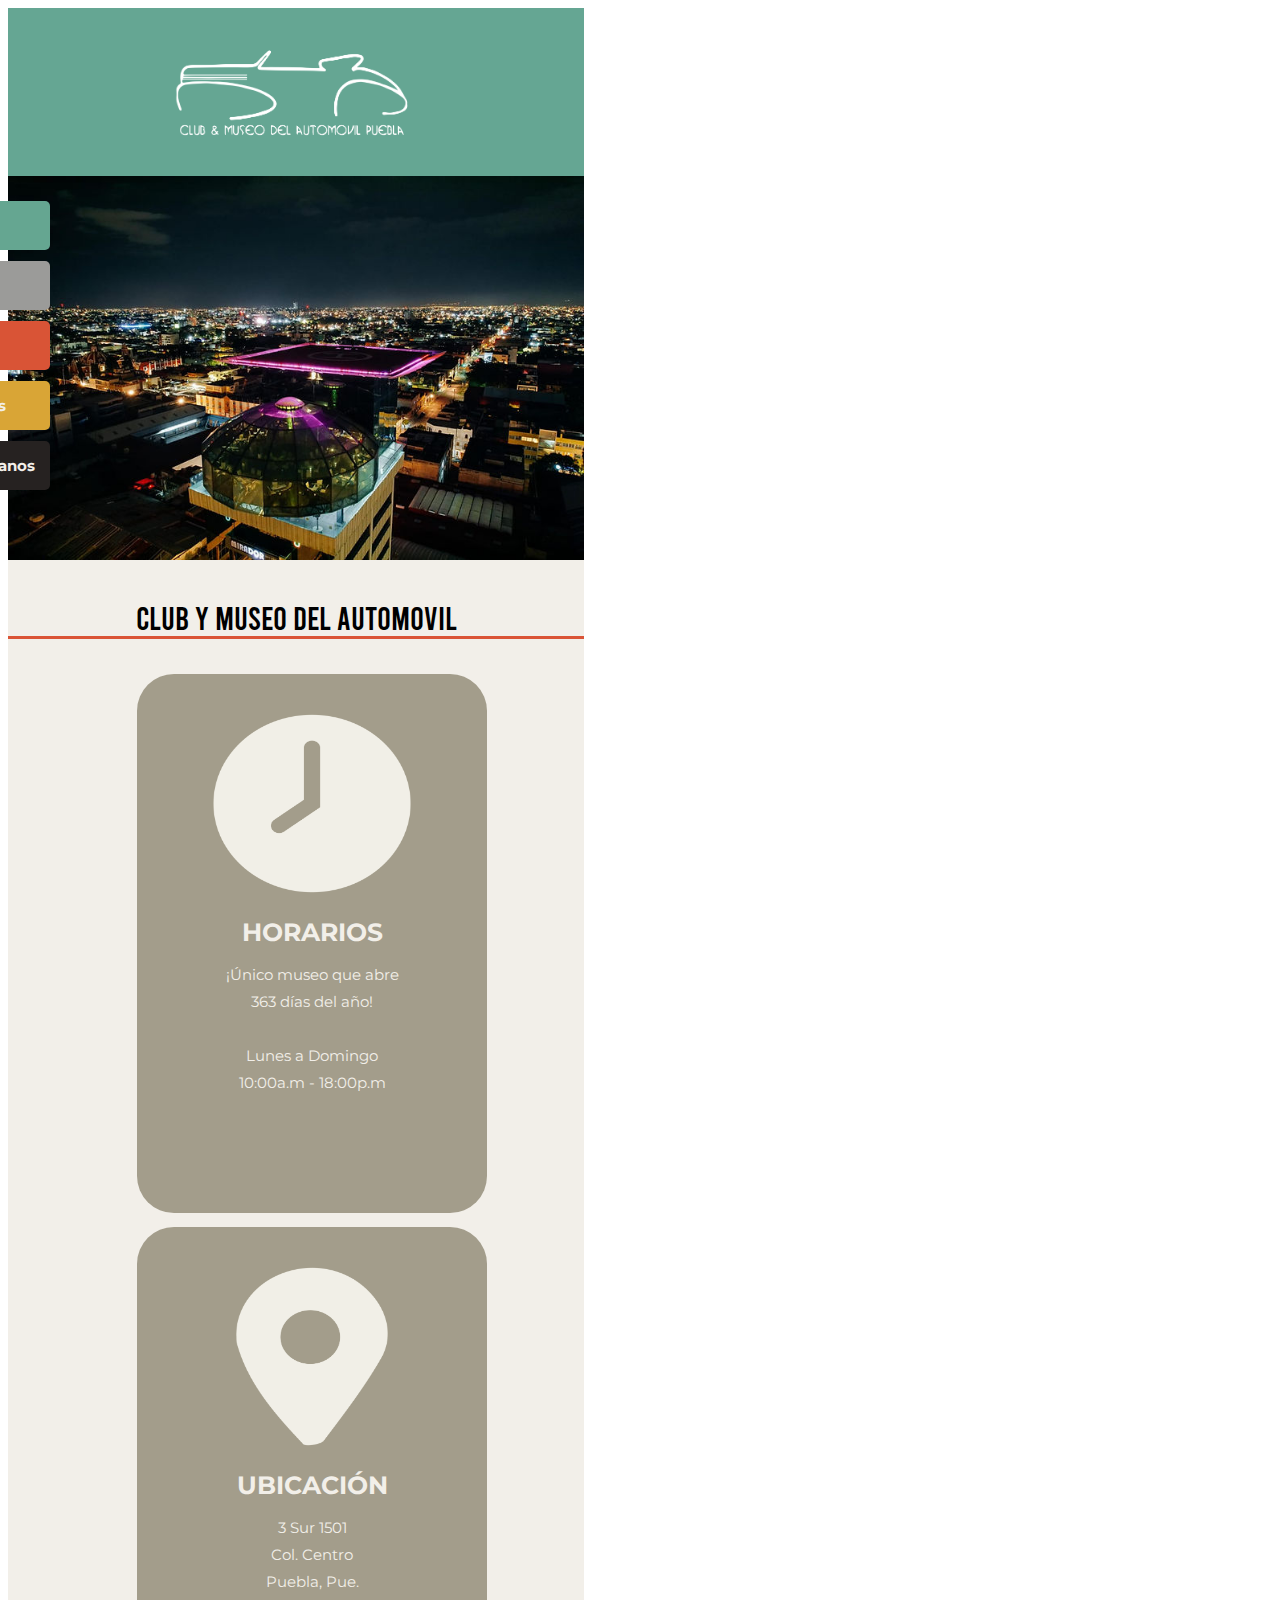
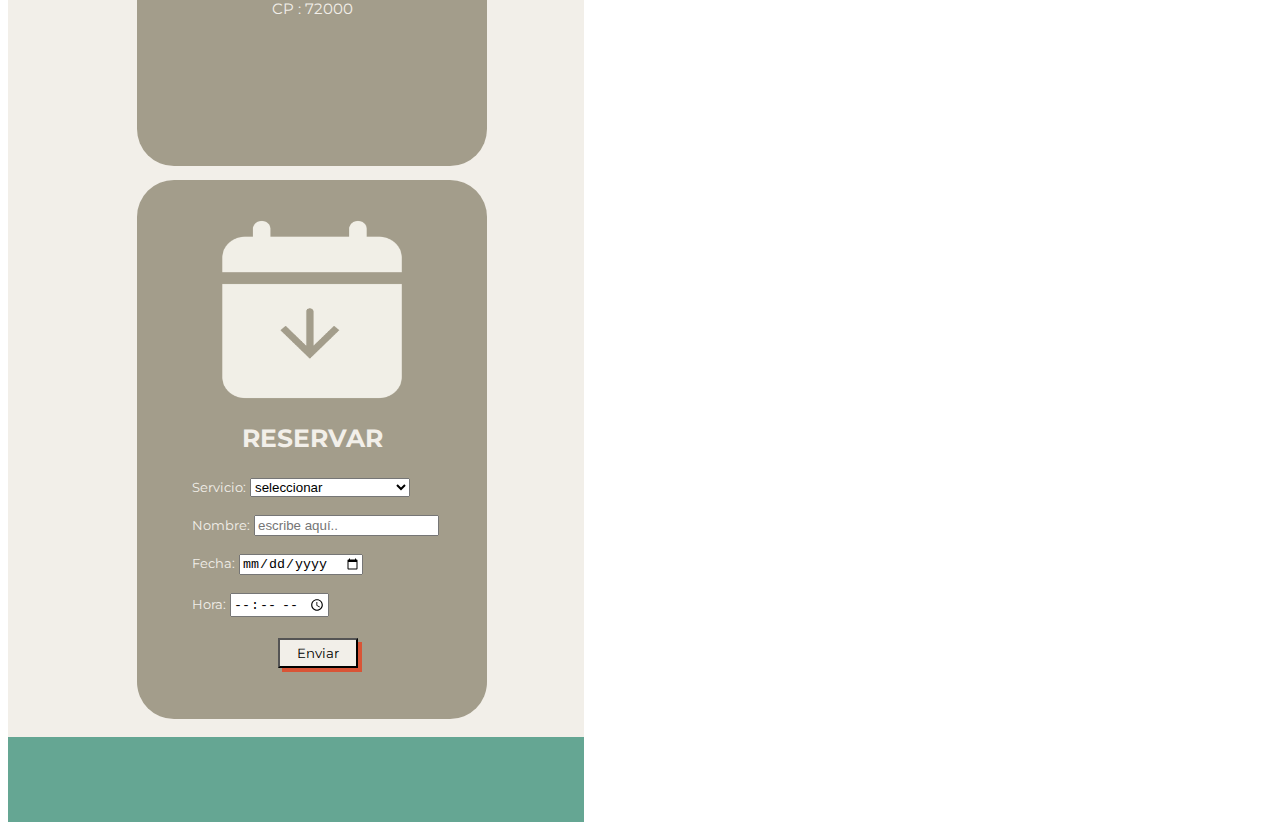
<file: html/index.html>
<!doctype html>
<html>
<head>
<meta charset="utf-8">
<title>Inicio</title>
<script>var __adobewebfontsappname__="dreamweaver"</script>
<script>var __adobewebfontsappname__="dreamweaver"</script>
<script src="http://use.edgefonts.net/montserrat:n4:default.js" type="text/javascript"></script>

<link href="../estilos.css" rel="stylesheet" type="text/css">
</head>
<body>
<header id="header">
  <img src="../imagenes/logo2.png" alt=""/>
</header>

<div class="slider">
	<ul>
		<li>
			<img src="../imagenes/slider1.jpg" alt="">
		</li>
		<li>
			<img src="../imagenes/slider2.jpg" alt="">
		</li>
		<li>
			<img src="../imagenes/slider3.jpg" alt="">
		</li>
		<li>
			<img src="../imagenes/slider4.jpg" alt="">
		</li>
	</ul>
</div>
<div id="mySidenav" class="sidenav">
  <a href="index.html" id="inicio">Inicio</a>
 	<a href="#" id="club">Club</a>
  <a href="historia.html" id="museo">Museo</a>
  <a href="para tus eventos.html" id="servicios">Servicios</a>
  <a href="#" id="contactanos">Contactanos</a>
</div>
<main>
  <section class="flex_contener_section div img">
    <h1>CLUB Y MUSEO DEL AUTOMOVIL</h1>
    <div>&nbsp;
      <img src="../imagenes/iconos_Mesa de trabajo 1.png" alt="" width="2550" height="2551" id="img_div"/>
      <p id="titulodiv">HORARIOS</p>
      <p class="p1">¡Único museo que abre </p>
      <p class="p1">363 días del año!</p>
      <p class="p1">&nbsp;</p>
      <p class="p1">Lunes a Domingo </p>
      <p class="p1">10:00a.m - 18:00p.m </p>
    </div>
    <div>&nbsp;
      <img src="../imagenes/iconos-02.png" alt="" width="2551" height="2551" id="img_div"/>
      <p id="titulodiv">UBICACIÓN</p>
      <p class="p1">3 Sur 1501 </p>
      <p class="p1">Col. Centro </p>
      <p class="p1">Puebla, Pue. </p>
      <p class="p1">CP : 72000</p>
    </div>
    <div>&nbsp; 
      <img src="../imagenes/iconos-03.png" alt="" width="2551" height="2551" id="img_div"/>
      <p id="titulodiv">RESERVAR</p>
<form>
        <label for="select" class="label2">Servicio:</label>
        <select name="select" id="select">
          <option value="seleccionar">seleccionar</option>
          <option value="mirador">Mirador 360° view</option>
          <option value="la cupula">Restaurante La Cúpula</option>
        </select>
        <br>
        <br>
<label for="fname" class="label2">Nombre:</label>
<input type="text" id="firstname" name="firstname" placeholder="escribe aquí..">
        <br>
        <br>
        <label for="fname" class="label2">Fecha:</label>
        <input type="date" class="input">
        <br>
        <br>
        <label for="fname" class="label2">Hora:</label>
        <input type="time" class="input2">
      </form>
<input type="submit" name="submit" id="submit" value="Enviar">
<br>
<br>
</input>
    </div>
</section>
  &nbsp;</main>
<footer class="footer">
	</footer>
</body>
</html>
</file>
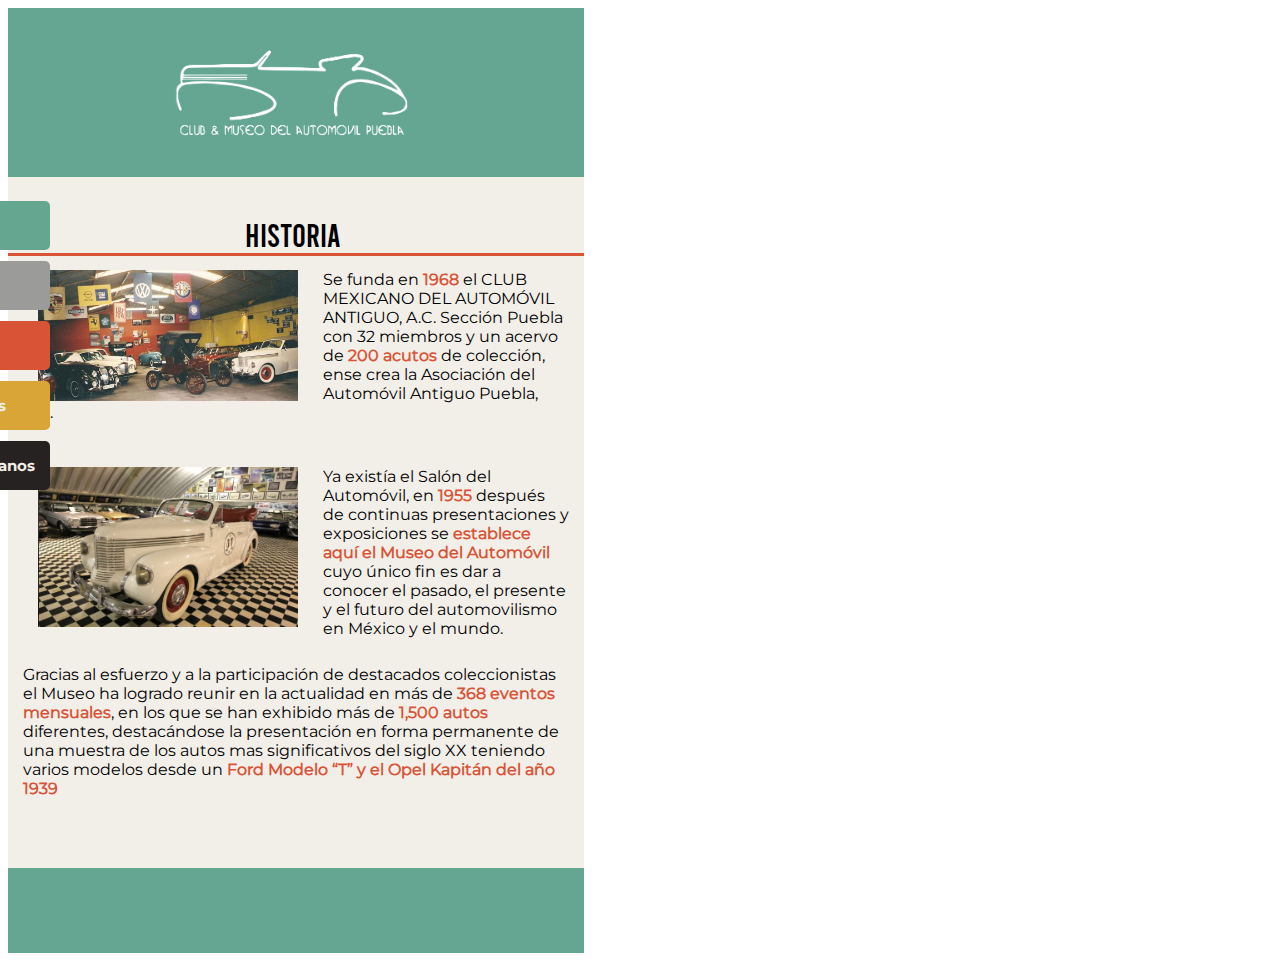
<file: html/historia.html>
<!doctype html>
<html>
<head>
<meta charset="utf-8">
<title>Historia</title>
<link href="../estilos.css" rel="stylesheet" type="text/css">
<!--The following script tag downloads a font from the Adobe Edge Web Fonts server for use within the web page. We recommend that you do not modify it.-->
<script>var __adobewebfontsappname__="dreamweaver"</script>
<script src="http://use.edgefonts.net/montserrat:n4:default;bebas-neue:n4:default.js" type="text/javascript"></script>

</head>

<body>
<header id="header">
  <img src="../imagenes/logo2.png" alt=""/>
  </header>
<div id="mySidenav" class="sidenav">
  <a href="index.html" id="inicio">Inicio</a>
 	<a href="#" id="club">Club</a>
  <a href="historia.html" id="museo">Museo</a>
  <a href="para tus eventos.html" id="servicios">Servicios</a>
  <a href="#" id="contactanos">Contactanos</a>
</div>

<main>
    <section><h1>HISTORIA&nbsp;</h1>
        <p><img src="../imagenes/Museo_del_autom_vil_Puebla_2-1477439602386.jpg" alt="" id="imag_flotante"/>Se funda en <font color="d95436"><b>1968</b></font> el CLUB MEXICANO DEL AUTOMÓVIL ANTIGUO, A.C. Sección Puebla con 32 miembros y un acervo de <font color="d95436"><b>200 acutos</b></font> de colección, ense crea la Asociación del Automóvil Antiguo Puebla, A.C.</p>
        <br>
        <br>
         <p><img src="../imagenes/autoanti.png" alt="" id="imag_flotante"/>Ya existía  el  Salón  del   Automóvil,  en  <font color="d95436"><b>1955</b></font> después  de continuas  presentaciones  y  exposiciones se <font color="d95436"><b>establece aquí el Museo del Automóvil</b></font> cuyo único fin es dar a  conocer  el  pasado,  el presente  y  el futuro  del   automovilismo en México  y  el  mundo.</p>
        <br>
        <p>Gracias al esfuerzo y a la participación de destacados coleccionistas el Museo ha logrado reunir en la actualidad en más de <font color="d95436"><b>368  eventos  mensuales</b></font>, en los que se han exhibido más de <font color="d95436"><b>1,500 autos</b></font> diferentes, destacándose la presentación en forma permanente de una muestra de los autos  mas significativos  del  siglo  XX  teniendo  varios modelos  desde un <font color="d95436"><b>Ford Modelo “T” y el Opel Kapitán del año  1939</b></Ffont></p>
            <br>
            <br>
            <br>
    </section>
</main>
<footer class="footer"></footer>
</body>
</html>
</file>
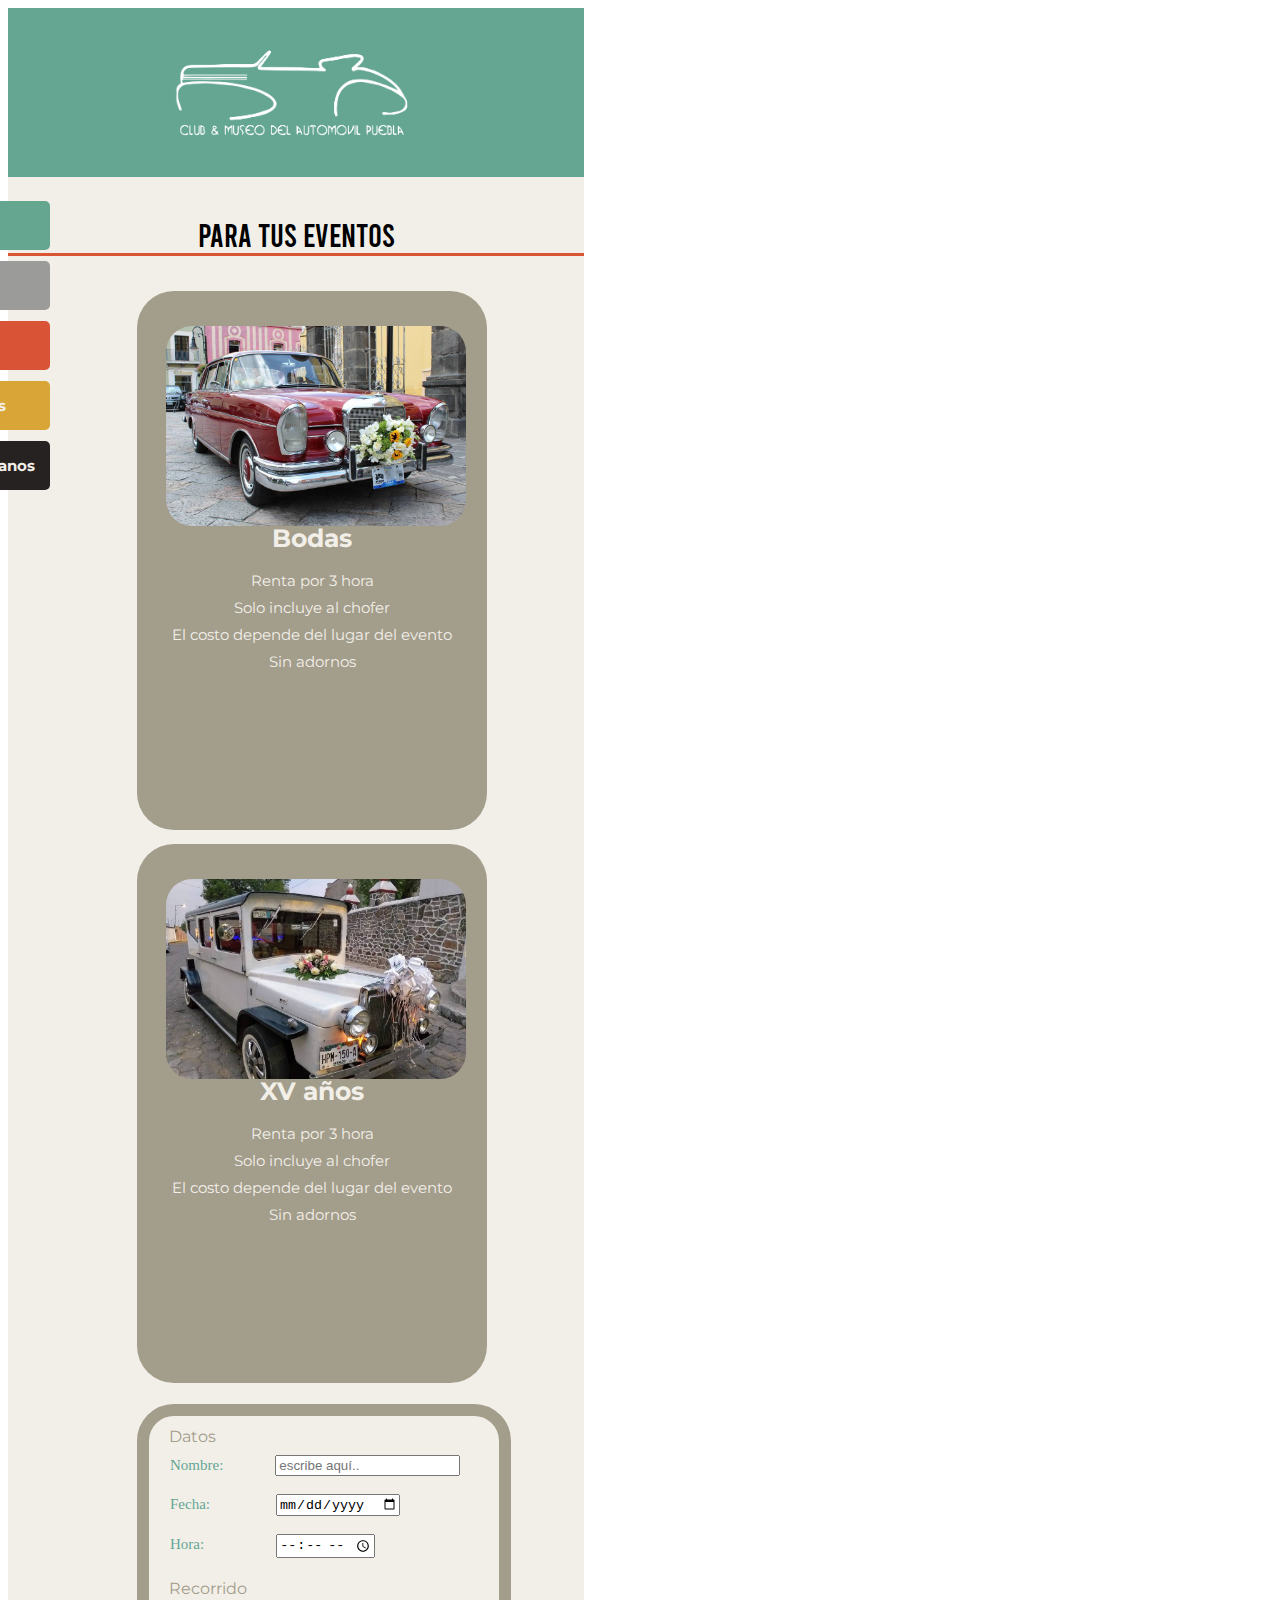
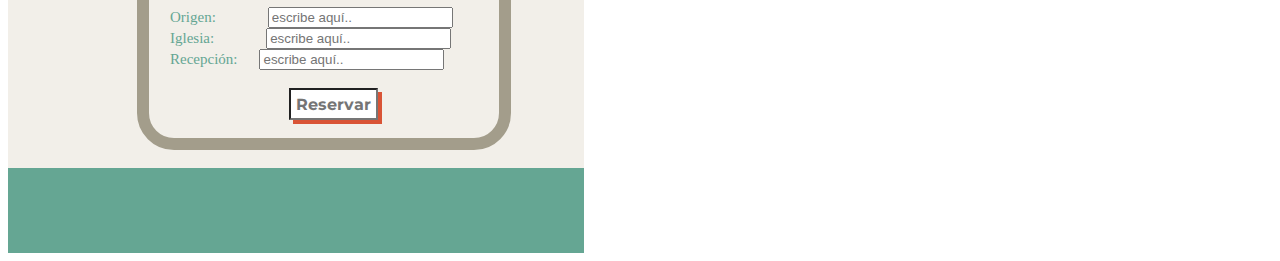
<file: html/para tus eventos.html>
<!doctype html>
<html>
<head>
<meta charset="utf-8">
<title>para tus eventos</title>
<link href="../estilos.css" rel="stylesheet" type="text/css">
<script>var __adobewebfontsappname__="dreamweaver"</script>
<script src="http://use.edgefonts.net/montserrat:n4:default.js" type="text/javascript"></script>

</head>
<body>
<header id="header">
  <img src="../imagenes/logo2.png" alt=""/>
</header>

<div id="mySidenav" class="sidenav">
  <a href="index.html" id="inicio">Inicio</a>
 	<a href="#" id="club">Club</a>
  <a href="historia.html" id="museo">Museo</a>
  <a href="para tus eventos.html" id="servicios">Servicios</a>
  <a href="#" id="contactanos">Contactanos</a>
</div>

<main>
  <section class="flex_contener_section div img"><h1>PARA TUS EVENTOS</h1> 
          <div>&nbsp;  
      <img src="../imagenes/img-20190403-201759_5_351558-164265264763497.jpeg"  alt=""/>
    <p id="titulodiv">Bodas</p>
    <p class="p1">Renta por 3 hora</p>
    <p class="p1">Solo incluye al chofer</p>
    <p class="p1">El costo depende del lugar del evento</p>
    <p class="p1">Sin adornos</p>
    </div>
    <div>&nbsp;
       <img src="../imagenes/file-1597707422964_5_155968-159770757822334.jpeg"  alt=""/>
    <p id="titulodiv">XV años</p>
    <p class="p1">Renta por 3 hora</p>
    <p class="p1">Solo incluye al chofer</p>
    <p class="p1">El costo depende del lugar del evento</p>
    <p class="p1">Sin adornos</p></div>
    <div class="Formulario">&nbsp;
        <p class="p2">Datos</p>
    <form>
    <label for="fname" class="label">Nombre:</label>
    <input type="text" id="" name="firstname" placeholder="escribe aquí.."><br><br>
    <label for="fname" class="label">Fecha:</label>
    <input type="date" class="input"><br><br>
    <label for="fname" class="label">Hora:</label>
    <input type="time" class="input2"></form><br><br>
        <p class="p2">Recorrido</p>
    <form>
        <label for="fname" class="label">Origen:</label>
        <input type="text" id="" name="firstname" placeholder="escribe aquí.."><br>
        <label for="fname" class="label">Iglesia:</label>
        <input type="text" id="" name="firstname" placeholder="escribe aquí.."><br>
        <label for="fname" class="label">Recepción:</label>
        <input name="firstname" type="text" class="imput3" id="" placeholder="escribe aquí.."><br><br>
        </form>
        <input type="text" class="button" placeholder="Reservar"><br><br>
      </div>
      <br>
      <br>
    </section>
</main>
<footer class="footer">
	</footer>
</body>
</html>
</file>
<file: estilos.css>
@charset "utf-8";
@import url("Bebas_Regular/stylesheet.css");
@import url("Montserrat_Regular/stylesheet.css");
@import url("Montserrat_Bold/stylesheet.css");



body header, main, footer {
    background-color: rgba(242,239,233,1.00);
    height: auto;
    width: 576px;
	}

.slider{
    width: 576px;
    height: auto;
    overflow: hidden;
    padding-left: 0px;
    margin-left: 0px;
    margin-top: -17px;
	
}



.slider ul{
	display: flex;
	padding: 0;
	width: 400%;
	animation: slide 20s infinite;
}
body {
    width: 576px;
    height: auto;
}


.slider li{
    width: 250%;
    list-style: none;
    height: 368px;
}

.slider img{
	width: 100%;
}

@keyframes slide {
	0%{margin-left: 0%;}
	20%{margin-left: 0%;}
	
	25%{margin-left: -100%;}
	45%{margin-left: -100%;}
	
	50%{margin-left: -200%;}
	75%{margin-left: -200%;}
	
	80%{margin-left: -300%;}
	1000%{margin-left: -300%;}
} 

#mySidenav a {
    position: absolute;
    left: -80px;
    transition: 0.3s;
    padding: 15px;
    width: 100px;
    text-decoration: none;
    font-size: 15px;
    color: #F2EFE9;
    border-radius: 0 5px 5px 0;
    margin-top: 181px;
    font-family: "Montserrat Bold";
}

#mySidenav a:hover {
  left: 0;
}

#inicio {
    top: 20px;
    background-color: #65A691;
}

#club {
  top: 80px;
  background-color: #9B9B99;
}

#museo {
  top: 140px;
  background-color: #D95436;
}

#servicios {
  top: 200px;
  background-color: #D9A536;
}

#contactanos {
  top: 260px;
  background-color: #262221;
}

body header h1 {
    color: rgba(38,34,33,1.00);
    border-bottom-width: thin;
    border-bottom-style: solid;
}

	
body header img {
    width: 287px;
    margin-left: 144px;
}
#header {
    background-color: rgba(101,166,147,1.00);
    padding-top: 20px;
    padding-bottom: 20px;
}
main section h1 {
    width: 576px;
    margin-top: -1px;
    padding-top: 39px;
    left: auto;
    font-family: "Bebas Regular";
    font-style: normal;
    font-weight: 400;
    padding-right: auto;
    display: table-caption;
    text-align: center;
    font-size: xx-large;
    border-bottom: medium solid #DA5436;
}
#imag_flotante {
    width: 260px;
    float: left;
    margin-right: 25px;
    margin-left: 15px;
}
p {
    font-family: montserrat;
    font-style: normal;
    font-weight: 400;
    margin-right: 15px;
    font-size: 15px;
    margin-left: 15px;
}
.flex_contener_section.div.img div .p1 {
    font-family: "Montserrat Regular";
}

.footer {
    margin-left: 0px;
    font-size: 28px;
    height: 85px;
    background-color: rgba(101,166,147,1.00);
    left: 0px;
}
#header {
}
.flex_contener_section div img {
    width: 300px;
    height: 200px;
    margin-top: 35px;
    margin-left: 21px;
    border-radius: 26px;
}
.Formulario {
    border: 12PX solid #A39D8B;
    margin-top: 21px;
    display: inline-block;
    padding-top: 8px;
    background-color: rgba(242,239,233,1.00);
    height: 314px;
}
.Formulario form input {
    display: inline-block;
    text-align: left;
}

.label   {
    font-family: montserrat;
    font-style: normal;
    font-size: 15px;
    padding-right: 48px;
    margin-left: 21px;
    display: inline-table;
    text-align: left;
    padding-left: 0px;
    color: rgba(101,166,147,1.00);
    -webkit-box-sizing: border-box;
    -moz-box-sizing: border-box;
    box-sizing: border-box;
}
.Formulario form .input {
    margin-left: 14px;

}
.Formulario form .input2 {
    margin-left: 20px;
}
.flex_contener_section .Formulario p {
    text-align: left;
    padding-left: 0px;
    margin-left: 20px;
    margin-bottom: 9px;
    margin-top: -27px;
    padding-top: 12px;
}
.Formulario form .imput3 {
    margin-left: -30px;
}
.flex_contener_section div .p1 {
    text-align: center;
    font-size: 15px;
    color: rgba(242,239,233,1.00);
    margin-top: -7px;
}
.flex_contener_section .Formulario .p2 {
    color: #A39D8B;
}
.flex_contener_section .Formulario .button {
    width: 81px;
    height: 27px;
    margin-left: 140px;
    margin-bottom: o;
    padding-bottom: 0px;
    text-align: center;
    font-family: "Montserrat Bold";
    font-size: medium;
    -webkit-box-shadow: 4px 4px #D95436;
    box-shadow: 4px 4px #D95436;
    border-width: 0%;
}
.flex_contener_section.div.img .Formulario .button:hover {
    background-color: #D95436;
}
.flex_contener_section.div.img div #submit {
    width: 80px;
    height: 30px;
    margin-top: 21px;
    margin-left: 141px;
    background-color: #F2EFE9;
    font-family: "Montserrat Regular";
    -webkit-box-shadow: 4px 4px #D95436;
    box-shadow: 4px 4px #D95436;
}
.flex_contener_section.div.img div #submit:hover  {
    color: #D95436;
}



main section div     {
    margin-left: 129px;
    width: 350px;
    height: 539px;
    display: inline-block;
    background-color: #A39D8B;
    border-radius: 37px;
    padding-top: 0px;
    margin-top: 14px;


}
#titulodiv   {
    text-align: center;
    font-size: 25px;
    color: rgba(242,239,233,1.00);
    font-family: "Montserrat Bold";
}
.label2 {
    font-family: "Montserrat Regular";
    font-size: small;
    color: #F2EFE9;
    margin-left: 55px;
}
#img_div {
    width: 60%;
    height: 35%;
    margin-left: 62px;
}
#img_div {
    margin-bottom: 22px;
}
#img_div {
}
body p {
    font-family: "Montserrat Regular";
    font-size: medium;
    margin-top: -7px;
}
#titulodiv {
}
</file>
